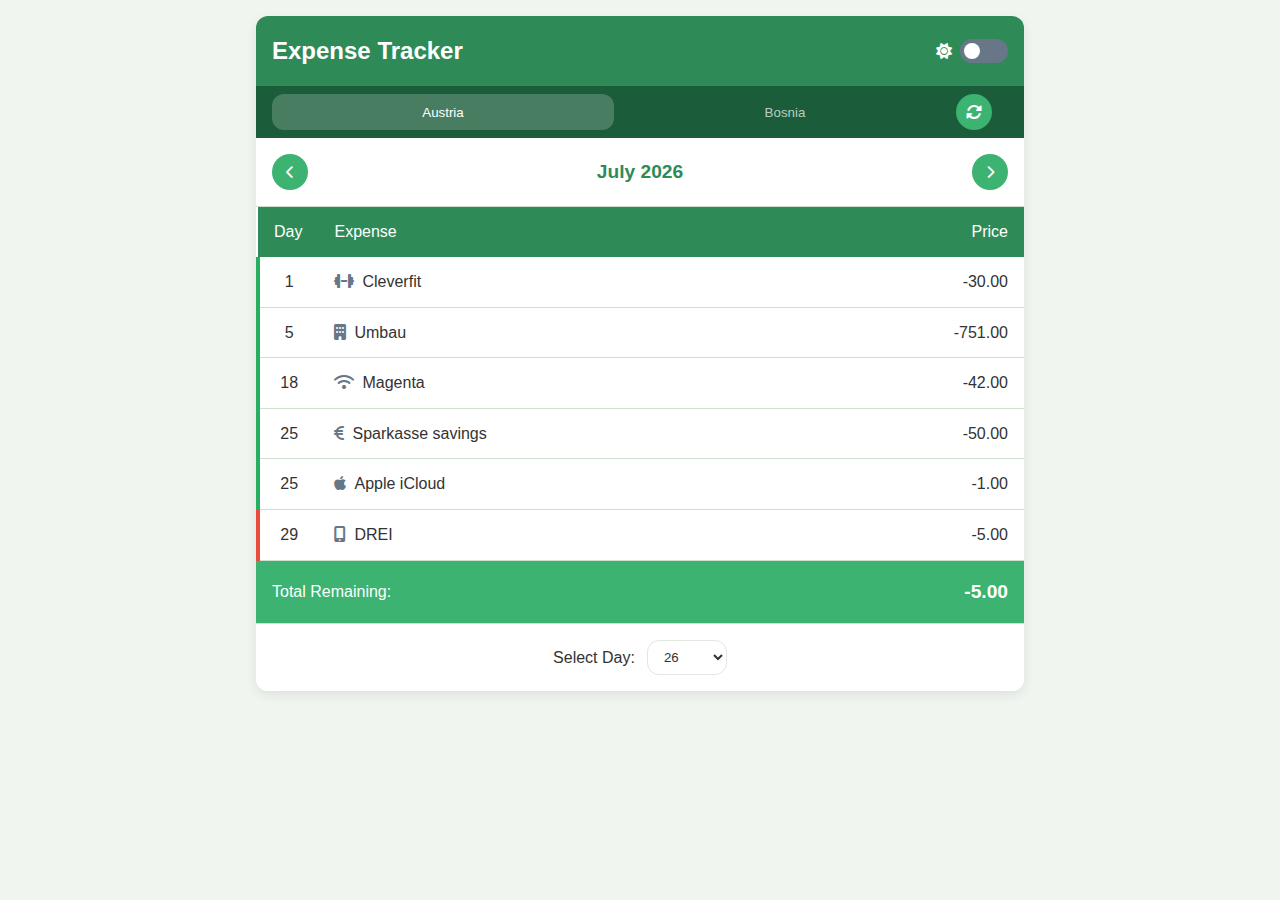
<file: index.html>
<!DOCTYPE html>
<html lang="en">

<head>
    <meta charset="UTF-8">
    <link rel="icon" href="favicon.ico" />
    <link rel="apple-touch-icon" href="logo192.png" />
    <link rel="manifest" href="manifest.json" />
    <meta name="viewport" content="width=device-width, initial-scale=1.0">
    <title>Expenses</title>
    <link rel="stylesheet" href="https://cdnjs.cloudflare.com/ajax/libs/font-awesome/6.4.0/css/all.min.css">
    <link rel="stylesheet" href="styles.css">
</head>

<body>
    <div class="app-container">
        <div class="app-header">
            <h1>Expense Tracker</h1>
            <div class="theme-switch-wrapper">
                <i class="fas fa-sun theme-icon" id="theme-icon"></i>
                <label class="theme-switch">
                    <input type="checkbox" id="theme-toggle">
                    <span class="slider"></span>
                </label>
            </div>
        </div>

        <div class="location-nav">
            <button id="at-button" class="location-button active">Austria</button>
            <button id="bh-button" class="location-button">Bosnia</button>
            <button id="refresh-button" class="refresh-button" title="Refresh Data">
                <i class="fas fa-sync-alt"></i>
            </button>
        </div>

        <div class="month-nav">
            <button id="prev-month"><i class="fas fa-chevron-left"></i></button>
            <h3 id="current-month"></h3>
            <button id="next-month"><i class="fas fa-chevron-right"></i></button>
        </div>

        <div class="connection-status" id="connection-status"></div>

        <table>
            <thead>
                <tr>
                    <th class="day-column">Day</th>
                    <th>Expense</th>
                    <th class="price-column">Price</th>
                </tr>
            </thead>
            <tbody id="expenses-table-body">
                <!-- Expenses will be added here -->
            </tbody>
        </table>

        <div class="total-section">
            <div class="total-label">Total Remaining:</div>
            <div id="total-remaining-expenses" class="total-amount"></div>
        </div>

        <div id="day-select-container">
            <label for="day-select">Select Day:</label>
            <select id="day-select"></select>
        </div>
    </div>

    <script src="script.js"></script>
</body>

</html>
</file>
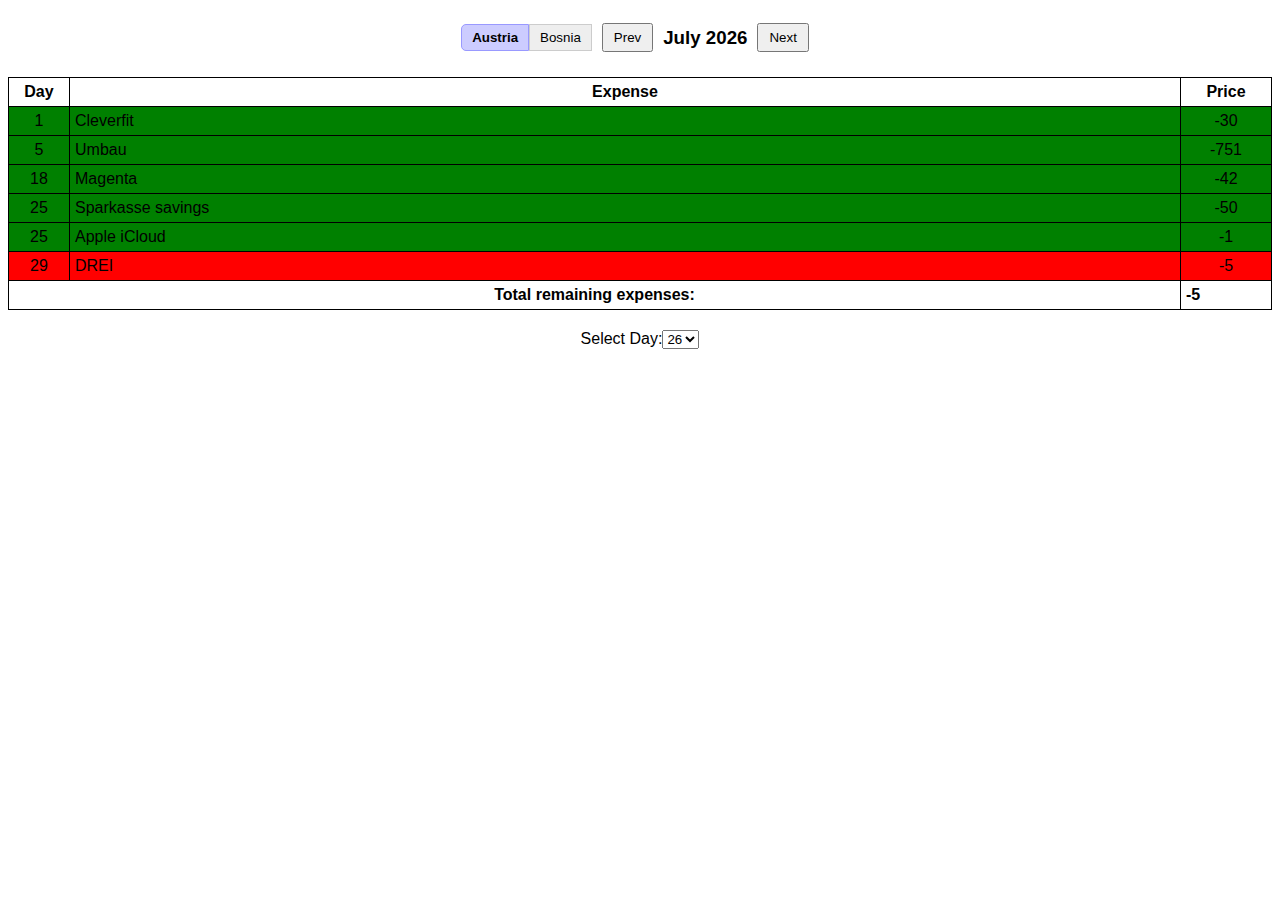
<file: expenses.html>
<!DOCTYPE html>
<html lang="en">

<head>
    <meta charset="UTF-8">
    <link rel="icon" type="image/png" href="favicon.png">
    <link rel="apple-touch-icon" sizes="180x180" href="apple-touch-icon.png">
    <meta name="viewport" content="width=device-width, initial-scale=1.0">
    <title>Expenses</title>
    <style>
        body {
            font-family: sans-serif;
        }

        table {
            width: 100%;
            border-collapse: collapse;
            margin-bottom: 20px;
        }

        th,
        td {
            border: 1px solid black;
            padding: 5px;
        }

        .past {
            background-color: green;
        }

        .upcoming {
            background-color: red;
        }

        .total {
            font-weight: bold;
        }

        .month-nav {
            display: flex;
            justify-content: center;
            align-items: center;
            margin-bottom: 10px;
        }

        .month-nav button {
            margin: 0 10px;
            padding: 5px 10px;
            cursor: pointer;
        }

        .location-button {
            background-color: #eee;
            border: 1px solid #ccc;
            border-radius: 5px;
            padding: 5px 10px;
            cursor: pointer;
            margin: 0;
        }

        .location-button.active {
            background-color: #ccf;
            border: 1px solid #99f;
            font-weight: bold;
        }

        .location-button + .location-button {
            margin-left: -1px;
        }

        .month-nav .location-button {
            margin: 0;
        }

        .month-nav .location-button:not(:first-child) {
            border-top-left-radius: 0;
            border-bottom-left-radius: 0;
        }

        .month-nav .location-button:not(:last-child) {
            border-top-right-radius: 0;
            border-bottom-right-radius: 0;
        }

        #day-select-container {
            margin-top: 20px;
            /* Add margin above the dropdown */
            display: flex;
            justify-content: center;
        }

        /* Fixed width for the Day column */
        th:nth-child(1),
        td:nth-child(1) {
            width: 50px;
            /* Adjust the width as needed */
            min-width: 50px;
            max-width: 50px;
            text-align: center;
        }

        /* Fixed width for the Price column */
        th:nth-child(3),
        td:nth-child(3) {
            width: 80px;
            /* Adjust the width as needed */
            min-width: 80px;
            max-width: 80px;
            text-align: center;
        }
    </style>
</head>

<body>
    <div class="month-nav">
        <button id="at-button" class="location-button active">Austria</button>
        <button id="bh-button" class="location-button">Bosnia</button>
        <button id="prev-month">Prev</button>
        <h3 id="current-month"></h3>
        <button id="next-month">Next</button>
    </div>


    <table>
        <thead>
            <tr>
                <th>Day</th>
                <th>Expense</th>
                <th>Price</th>
            </tr>
        </thead>
        <tbody id="expenses-table-body">
            <!-- Expenses will be added here -->
        </tbody>
        <tfoot>
            <tr>
                <td class="total" colspan="2">Total remaining expenses:</td>
                <td class="total" id="total-remaining-expenses"></td>
            </tr>
        </tfoot>
    </table>
    <div id="day-select-container">
        <label for="day-select">Select Day: </label>
        <select id="day-select"></select>
    </div>

    <script>
        let currentDisplayedDate = new Date();
        let currentExpensesFile = 'at_expenses.json';
        let currentExpensesData = [];

        async function loadExpenses(filename) {
            const response = await fetch(filename);
            const data = await response.json();
            return data.expenses;
        }

        function isExpenseVisible(expense, currentDate, currentExpensesFile) {
            const currentMonth = currentDate.getMonth();

            if (currentExpensesFile === 'at_expenses.json') {
                if (expense.month === "all") {
                    return true;
                }

                if (expense.month === "quarterly") {
                    return currentMonth === 2 || currentMonth === 5 || currentMonth === 8 || currentMonth === 11;
                }

                if (expense.month === "february") {
                    return currentMonth === 1;
                }
            } else {
                if (expense.month === "all") {
                    return true;
                }
            }
            return false;
        }

        function createExpenseRow(expense, currentDate) {
            const row = document.createElement('tr');
            const dayCell = document.createElement('td');
            const expenseCell = document.createElement('td');
            const priceCell = document.createElement('td');

            dayCell.textContent = expense.day;
            expenseCell.textContent = expense.expense;
            priceCell.textContent = expense.price;

            row.appendChild(dayCell);
            row.appendChild(expenseCell);
            row.appendChild(priceCell);

            const expenseDate = new Date(currentDate.getFullYear(), currentDate.getMonth(), expense.day);
            const todayDate = new Date(currentDate.getFullYear(), currentDate.getMonth(), currentDate.getDate());
            if (expenseDate <= todayDate) {
                row.classList.add('past');
            } else {
                row.classList.add('upcoming');
            }

            return row;
        }

        function calculateTotalRemainingExpenses(expenses, currentDate) {
            let totalRemainingExpenses = 0;
            const todayDate = new Date(currentDate.getFullYear(), currentDate.getMonth(), currentDate.getDate());

            for (const expense of expenses) {
                if (isExpenseVisible(expense, currentDate, currentExpensesFile)) {
                    const expenseDate = new Date(currentDate.getFullYear(), currentDate.getMonth(), expense.day);

                    if (expenseDate > todayDate) {
                        totalRemainingExpenses += expense.price;
                    }
                }
            }
            return totalRemainingExpenses;
        }

        function updateCurrentMonthDisplay(date) {
            const monthNames = ["January", "February", "March", "April", "May", "June",
                "July", "August", "September", "October", "November", "December"
            ];
            const currentMonthDisplay = document.getElementById('current-month');
            currentMonthDisplay.textContent = `${monthNames[date.getMonth()]} ${date.getFullYear()}`;
        }

        async function updateExpensesTable(date) {
            const expenses = await loadExpenses(currentExpensesFile);
            currentExpensesData = expenses;
            const tableBody = document.getElementById('expenses-table-body');
            tableBody.innerHTML = '';

            const filteredExpenses = expenses.filter(expense => {
                const expenseMonth = expense.month;
                if (expenseMonth === "all" || expenseMonth === "quarterly") {
                    return isExpenseVisible(expense, date, currentExpensesFile);
                }

                if (currentExpensesFile === 'at_expenses.json') {
                    const expenseMonthIndex = new Date(Date.parse(expenseMonth + " 1, 2023")).getMonth();
                    return date.getMonth() === expenseMonthIndex;
                } else {
                    return false;
                }
            });

            for (const expense of filteredExpenses) {
                const row = createExpenseRow(expense, date);
                tableBody.appendChild(row);
            }

            const totalRemaining = calculateTotalRemainingExpenses(filteredExpenses, date);
            document.getElementById('total-remaining-expenses').textContent = totalRemaining;
        }

        function navigateToPreviousMonth() {
            currentDisplayedDate.setMonth(currentDisplayedDate.getMonth() - 1);
            updateExpensesTable(currentDisplayedDate);
            updateCurrentMonthDisplay(currentDisplayedDate);
            updateDaySelect();
        }

        function navigateToNextMonth() {
            currentDisplayedDate.setMonth(currentDisplayedDate.getMonth() + 1);
            updateExpensesTable(currentDisplayedDate);
            updateCurrentMonthDisplay(currentDisplayedDate);
            updateDaySelect();
        }

        function toggleLocationButton(buttonId) {
            const atButton = document.getElementById('at-button');
            const bhButton = document.getElementById('bh-button');

            if (buttonId === "at-button") {
                atButton.classList.add('active');
                bhButton.classList.remove('active');
            } else {
                bhButton.classList.add('active');
                atButton.classList.remove('active');
            }
        }

        function updateDaySelect() {
            const daySelect = document.getElementById('day-select');
            daySelect.innerHTML = ''; // Clear existing options

            const daysInMonth = new Date(currentDisplayedDate.getFullYear(), currentDisplayedDate.getMonth() + 1, 0).getDate();
            for (let i = 1; i <= daysInMonth; i++) {
                const option = document.createElement('option');
                option.value = i;
                option.text = i;
                daySelect.appendChild(option);
            }
            daySelect.value = currentDisplayedDate.getDate();
        }

        // Event Listeners
        document.getElementById('prev-month').addEventListener('click', navigateToPreviousMonth);
        document.getElementById('next-month').addEventListener('click', navigateToNextMonth);

        document.getElementById('at-button').addEventListener('click', () => {
            currentExpensesFile = 'at_expenses.json';
            toggleLocationButton('at-button');
            updateExpensesTable(currentDisplayedDate);
        });

        document.getElementById('bh-button').addEventListener('click', () => {
            currentExpensesFile = 'bh_expenses.json';
            toggleLocationButton('bh-button');
            updateExpensesTable(currentDisplayedDate);
        });

        document.getElementById('day-select').addEventListener('change', () => {
            const selectedDay = parseInt(document.getElementById('day-select').value);
            currentDisplayedDate.setDate(selectedDay);
            updateExpensesTable(currentDisplayedDate);
        });

        // Initial setup
        updateExpensesTable(currentDisplayedDate);
        updateCurrentMonthDisplay(currentDisplayedDate);
        updateDaySelect();
    </script>
</body>

</html>
</file>
<file: styles.css>
:root {
    /* Light Theme Colors - Greenish */
    --primary-color: #2e8b57; /* Sea Green */
    --primary-light: #3cb371; /* Medium Sea Green */
    --primary-dark: #1b5d3b; /* Darker Green */
    --accent-color: #f0e68c; /* Khaki - softer yellow */
    --text-color: #333333;
    --background-color: #f0f5f0; /* Light mint-tinged background */
    --card-background: white;
    --light-gray: #f0f5f0;
    --medium-gray: #e0e8e0; /* Slightly green-tinted gray */
    --dark-gray: #677788;
    --danger-color: #e74c3c;
    --success-color: #27ae60; /* Green success */
    --pending-color: #f2eead;
    --border-color: #d0e0d0; /* Light green border */
    --radius: 12px;
    --shadow: 0 4px 12px rgba(0, 0, 0, 0.08);
}

/* Dark Theme Colors - Greenish */
[data-theme="dark"] {
    --primary-color: #2e8b57; /* Keep the same primary green */
    --primary-light: #3cb371; /* Medium Sea Green */
    --primary-dark: #1b5d3b; /* Darker Green */
    --accent-color: #f0e68c; /* Khaki */
    --text-color: #e0e0e0;
    --background-color: #1a2a1a; /* Very dark green background */
    --card-background: #243024; /* Dark green card background */
    --light-gray: #2a3a2a; /* Dark green-tinted gray */
    --medium-gray: #3a4a3a; /* Medium green-tinted gray */
    --dark-gray: #9eae9e; /* Light green-tinted gray */
    --border-color: #354535; /* Dark green border */
    --shadow: 0 4px 12px rgba(0, 0, 0, 0.2);
}

* {
    margin: 0;
    padding: 0;
    box-sizing: border-box;
    transition: background-color 0.3s ease, color 0.3s ease;
}

body {
    font-family: 'Segoe UI', Tahoma, Geneva, Verdana, sans-serif;
    background-color: var(--background-color);
    color: var(--text-color);
    line-height: 1.6;
    padding: 16px;
    max-width: 800px;
    margin: 0 auto;
}

.app-container {
    background-color: var(--card-background);
    border-radius: var(--radius);
    box-shadow: var(--shadow);
    overflow: hidden;
    position: relative;
}

.app-header {
    background-color: var(--primary-color);
    color: white;
    padding: 16px;
    display: flex;
    justify-content: space-between;
    align-items: center;
    flex-wrap: nowrap; /* Prevent wrapping on small screens */
}

.app-header h1 {
    font-size: 1.5rem;
    margin-bottom: 0;
    white-space: nowrap; /* Prevent title from wrapping */
}

.theme-switch-wrapper {
    display: flex;
    align-items: center;
    margin-left: 12px; /* Spacing between title and toggle */
    white-space: nowrap; /* Prevent wrapping */
}

.theme-switch {
    display: inline-block;
    height: 24px;
    position: relative;
    width: 48px;
    min-width: 48px; /* Ensure minimum width */
}

.theme-switch input {
    display: none;
}

.slider {
    background-color: var(--dark-gray);
    bottom: 0;
    cursor: pointer;
    left: 0;
    position: absolute;
    right: 0;
    top: 0;
    transition: .4s;
    border-radius: 24px;
}

.slider:before {
    background-color: white;
    bottom: 4px;
    content: "";
    height: 16px;
    left: 4px;
    position: absolute;
    transition: .4s;
    width: 16px;
    border-radius: 50%;
}

input:checked + .slider {
    background-color: var(--accent-color);
}

input:checked + .slider:before {
    transform: translateX(24px);
}

.theme-icon {
    margin-right: 8px;
    color: white;
}

.location-nav {
    display: flex;
    background-color: var(--primary-dark);
    padding: 8px 16px;
}

.location-button {
    background-color: transparent;
    border: none;
    color: rgba(255, 255, 255, 0.7);
    padding: 8px 16px;
    cursor: pointer;
    font-weight: 500;
    transition: all 0.2s ease;
    border-radius: var(--radius);
    flex: 1;
    text-align: center;
}

.location-button.active {
    background-color: rgba(255, 255, 255, 0.2);
    color: white;
}

.location-button:hover:not(.active) {
    color: white;
    background-color: rgba(255, 255, 255, 0.1);
}

.month-nav {
    display: flex;
    justify-content: space-between;
    align-items: center;
    padding: 16px;
    background-color: var(--card-background);
    border-bottom: 1px solid var(--border-color);
}

.month-nav button {
    background-color: var(--primary-light);
    color: white;
    border: none;
    width: 36px;
    height: 36px;
    border-radius: 50%;
    display: flex;
    align-items: center;
    justify-content: center;
    cursor: pointer;
    transition: background-color 0.2s;
}

.month-nav button:hover {
    background-color: var(--primary-dark);
}

.month-nav h3 {
    font-size: 1.2rem;
    color: var(--primary-color);
}

table {
    width: 100%;
    border-collapse: collapse;
    color: var(--text-color);
    position: relative;
}

table.loading {
    opacity: 0.7;
}

thead {
    background-color: var(--primary-color);
    color: white;
}

th {
    text-align: left;
    padding: 12px 16px;
    font-weight: 500;
}

td {
    padding: 12px 16px;
    border-bottom: 1px solid var(--border-color);
}

tbody tr {
    transition: background-color 0.2s;
}

tbody tr:hover {
    background-color: var(--light-gray);
}

.past {
    border-left: 4px solid var(--success-color);
}

.upcoming {
    border-left: 4px solid var(--danger-color);
}

.expense-amount {
    font-weight: 500;
    text-align: right;
}

.total-section {
    background-color: var(--primary-light);
    color: white;
    padding: 16px;
    display: flex;
    justify-content: space-between;
    align-items: center;
}

.total-label {
    font-weight: 500;
}

.total-amount {
    font-weight: 700;
    font-size: 1.2rem;
}

#day-select-container {
    padding: 16px;
    background-color: var(--card-background);
    display: flex;
    justify-content: center;
    align-items: center;
    gap: 12px;
    border-top: 1px solid var(--border-color);
}

#day-select {
    padding: 8px 12px;
    border: 1px solid var(--medium-gray);
    border-radius: var(--radius);
    background-color: var(--card-background);
    color: var(--text-color);
    min-width: 80px;
    cursor: pointer;
}

.expense-icon {
    color: var(--dark-gray);
    margin-right: 8px;
}

/* Loading indicator */
#loading-indicator {
    position: absolute;
    top: 50%;
    left: 50%;
    transform: translate(-50%, -50%);
    background-color: var(--primary-color);
    color: white;
    padding: 10px 20px;
    border-radius: var(--radius);
    box-shadow: var(--shadow);
    z-index: 100;
    display: flex;
    align-items: center;
    justify-content: center;
    gap: 8px;
}

#loading-indicator i {
    font-size: 1.2rem;
}

/* Refresh button */
.refresh-button {
    background-color: var(--primary-light);
    color: white;
    border: none;
    width: 36px;
    height: 36px;
    border-radius: 50%;
    display: flex;
    align-items: center;
    justify-content: center;
    cursor: pointer;
    transition: all 0.2s ease;
    margin-left: auto;
    margin-right: 16px;
}

.refresh-button:hover {
    background-color: var(--primary-dark);
    transform: rotate(180deg);
}

.refresh-button i {
    font-size: 1rem;
}

/* Fixed width for columns */
.day-column {
    width: 60px;
    text-align: center;
}

.price-column {
    width: 100px;
    text-align: right;
}

/* Offline indicator */
.connection-status {
    position: absolute;
    top: 8px;
    right: 8px;
    font-size: 0.8rem;
    padding: 4px 8px;
    border-radius: 12px;
    display: none;
}

.offline {
    display: inline-block;
    background-color: var(--danger-color);
    color: white;
}

.cached {
    display: inline-block;
    background-color: var(--pending-color);
    color: black;
}

/* Responsive adjustments */
@media (max-width: 600px) {
    body {
        padding: 0;
    }
    
    .app-container {
        border-radius: 0;
    }
    
    th, td {
        padding: 10px 12px;
    }
    
    /* Smaller font size for the title on very small screens */
    .app-header h1 {
        font-size: 1.2rem;
    }

    /* Reduce the margin between title and toggle */
    .theme-switch-wrapper {
        margin-left: 8px;
    }
    
    /* Make the toggle slightly smaller on mobile */
    .theme-switch {
        width: 42px;
        height: 22px;
        min-width: 42px;
    }
    
    .slider:before {
        height: 14px;
        width: 14px;
    }
    
    input:checked + .slider:before {
        transform: translateX(20px);
    }
}
</file>
